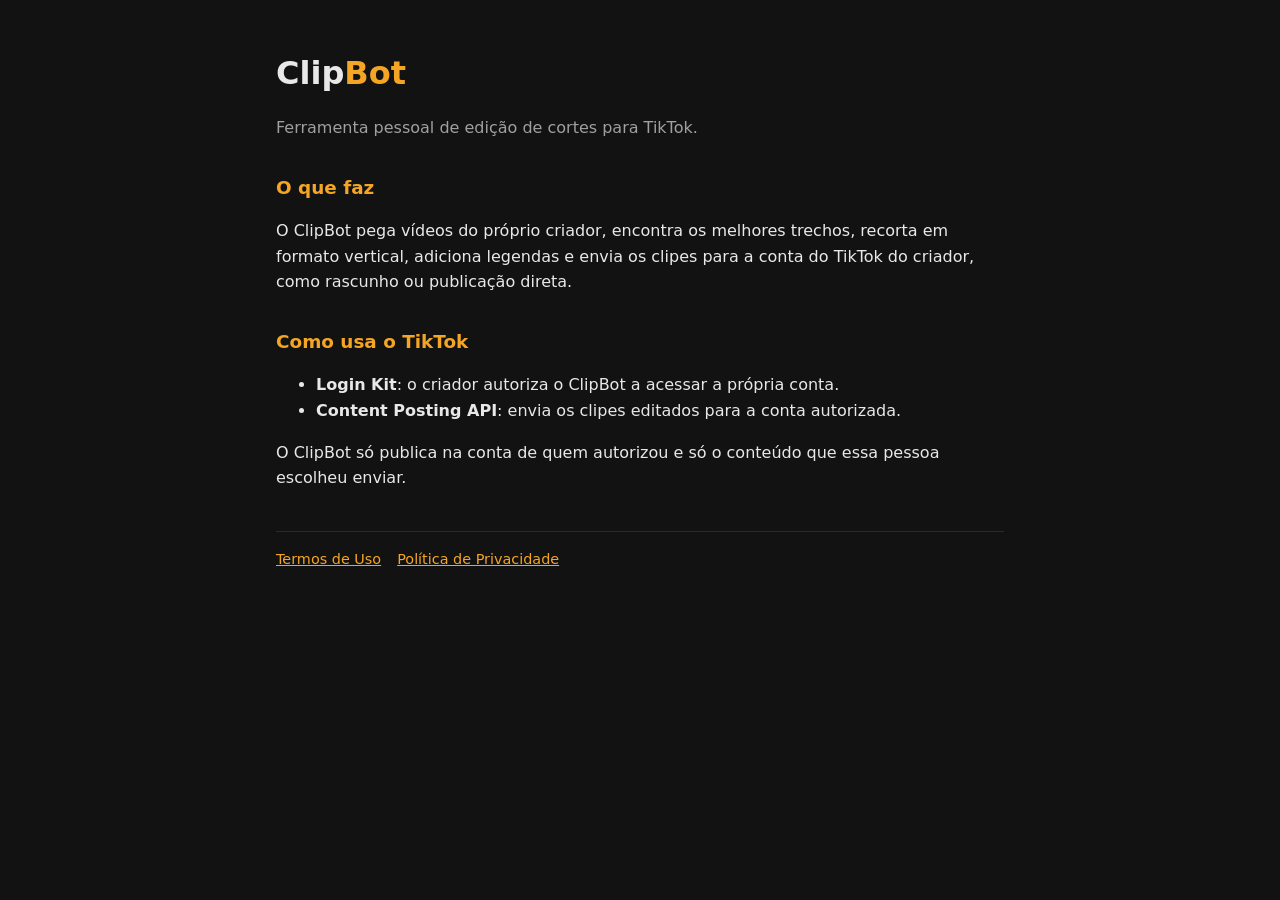
<file: index.html>
<!doctype html>
<html lang="pt-BR">
<head>
<meta charset="utf-8">
<meta name="viewport" content="width=device-width, initial-scale=1">
<title>ClipBot</title>
<link rel="stylesheet" href="estilo.css">
</head>
<body>
<main>
  <h1>Clip<span>Bot</span></h1>
  <p class="suave">Ferramenta pessoal de edição de cortes para TikTok.</p>

  <h2>O que faz</h2>
  <p>O ClipBot pega vídeos do próprio criador, encontra os melhores trechos, recorta em formato vertical,
     adiciona legendas e envia os clipes para a conta do TikTok do criador, como rascunho ou publicação direta.</p>

  <h2>Como usa o TikTok</h2>
  <ul>
    <li><strong>Login Kit</strong>: o criador autoriza o ClipBot a acessar a própria conta.</li>
    <li><strong>Content Posting API</strong>: envia os clipes editados para a conta autorizada.</li>
  </ul>
  <p>O ClipBot só publica na conta de quem autorizou e só o conteúdo que essa pessoa escolheu enviar.</p>

  <nav>
    <a href="termos.html">Termos de Uso</a>
    <a href="privacidade.html">Política de Privacidade</a>
  </nav>
</main>
</body>
</html>
</file>
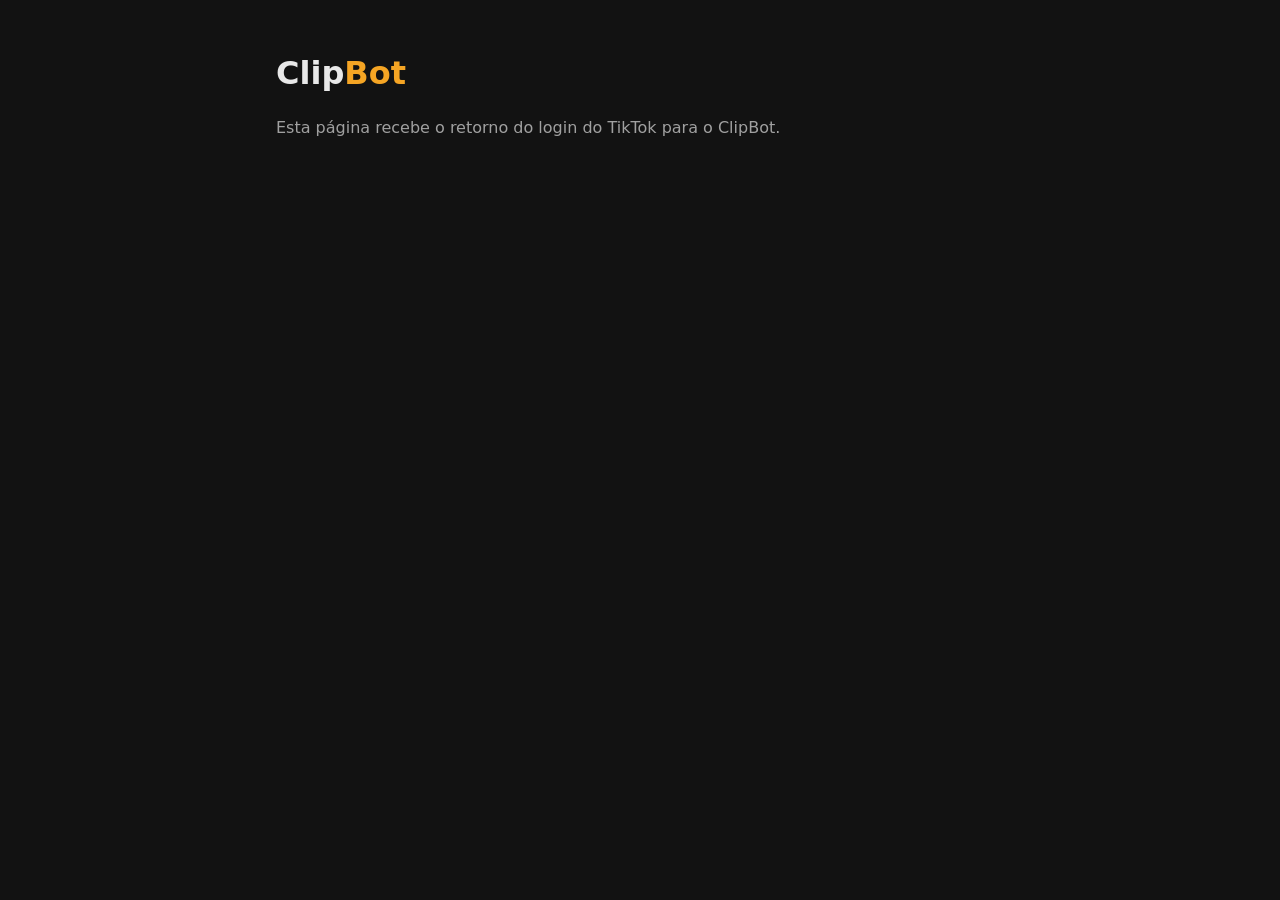
<file: tiktok/index.html>
<!doctype html>
<html lang="pt-BR">
<head>
<meta charset="utf-8">
<meta name="viewport" content="width=device-width, initial-scale=1">
<meta name="referrer" content="no-referrer">
<title>ClipBot conectado</title>
<link rel="stylesheet" href="../estilo.css">
</head>
<body>
<main>
  <h1 id="titulo">Clip<span>Bot</span></h1>
  <p id="msg" class="suave">Lendo a resposta do TikTok...</p>
  <div class="cartao" id="url" hidden></div>
  <button id="copiar" hidden>Copiar endereço</button>
</main>
<script>
  // Esta página não envia nada a lugar nenhum: só mostra o endereço para colar no terminal do ClipBot.
  const p = new URLSearchParams(location.search);
  const msg = document.getElementById("msg");
  if (p.get("code")) {
    msg.textContent = "Autorizado. Copie o endereço abaixo e cole no terminal do ClipBot.";
    const caixa = document.getElementById("url");
    caixa.textContent = location.href;
    caixa.hidden = false;
    const botao = document.getElementById("copiar");
    botao.hidden = false;
    botao.onclick = async () => {
      try { await navigator.clipboard.writeText(location.href); botao.textContent = "Copiado"; }
      catch { botao.textContent = "Selecione e copie à mão"; }
    };
  } else if (p.get("error")) {
    msg.textContent = "O TikTok não autorizou: " + (p.get("error_description") || p.get("error"));
  } else {
    msg.textContent = "Esta página recebe o retorno do login do TikTok para o ClipBot.";
  }
</script>
</body>
</html>
</file>
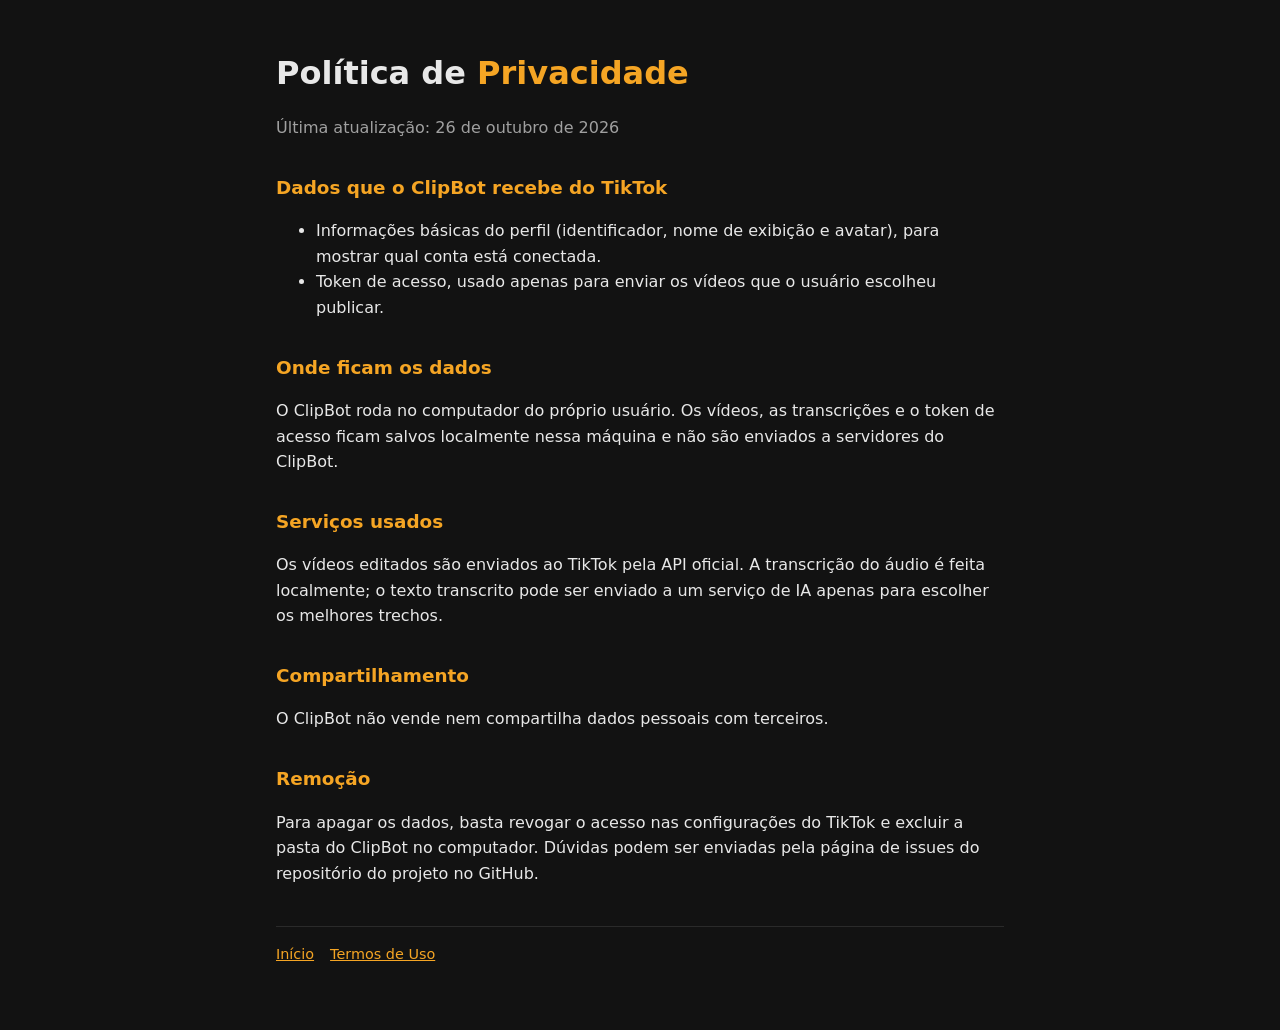
<file: privacidade.html>
<!doctype html>
<html lang="pt-BR">
<head>
<meta charset="utf-8">
<meta name="viewport" content="width=device-width, initial-scale=1">
<title>Política de Privacidade</title>
<link rel="stylesheet" href="estilo.css">
</head>
<body>
<main>
  <h1>Política de <span>Privacidade</span></h1>
  <p class="suave">Última atualização: 26 de outubro de 2026</p>

  <h2>Dados que o ClipBot recebe do TikTok</h2>
  <ul>
    <li>Informações básicas do perfil (identificador, nome de exibição e avatar), para mostrar qual conta está conectada.</li>
    <li>Token de acesso, usado apenas para enviar os vídeos que o usuário escolheu publicar.</li>
  </ul>

  <h2>Onde ficam os dados</h2>
  <p>O ClipBot roda no computador do próprio usuário. Os vídeos, as transcrições e o token de acesso ficam salvos
     localmente nessa máquina e não são enviados a servidores do ClipBot.</p>

  <h2>Serviços usados</h2>
  <p>Os vídeos editados são enviados ao TikTok pela API oficial. A transcrição do áudio é feita localmente; o texto
     transcrito pode ser enviado a um serviço de IA apenas para escolher os melhores trechos.</p>

  <h2>Compartilhamento</h2>
  <p>O ClipBot não vende nem compartilha dados pessoais com terceiros.</p>

  <h2>Remoção</h2>
  <p>Para apagar os dados, basta revogar o acesso nas configurações do TikTok e excluir a pasta do ClipBot no
     computador. Dúvidas podem ser enviadas pela página de issues do repositório do projeto no GitHub.</p>

  <nav>
    <a href="index.html">Início</a>
    <a href="termos.html">Termos de Uso</a>
  </nav>
</main>
</body>
</html>
</file>
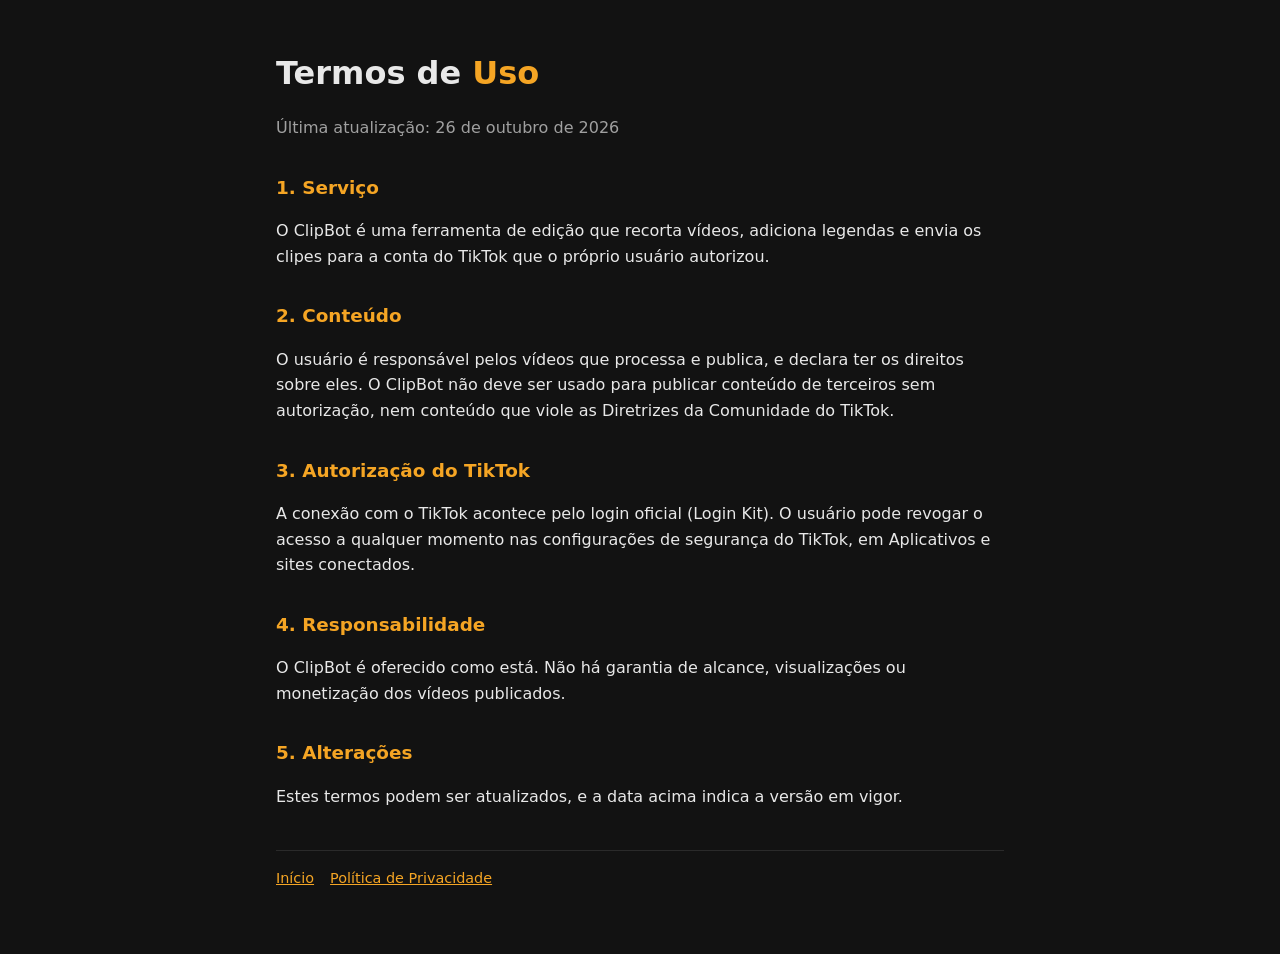
<file: termos.html>
<!doctype html>
<html lang="pt-BR">
<head>
<meta charset="utf-8">
<meta name="viewport" content="width=device-width, initial-scale=1">
<title>Termos de Uso</title>
<link rel="stylesheet" href="estilo.css">
</head>
<body>
<main>
  <h1>Termos de <span>Uso</span></h1>
  <p class="suave">Última atualização: 26 de outubro de 2026</p>

  <h2>1. Serviço</h2>
  <p>O ClipBot é uma ferramenta de edição que recorta vídeos, adiciona legendas e envia os clipes para a conta do
     TikTok que o próprio usuário autorizou.</p>

  <h2>2. Conteúdo</h2>
  <p>O usuário é responsável pelos vídeos que processa e publica, e declara ter os direitos sobre eles. O ClipBot não
     deve ser usado para publicar conteúdo de terceiros sem autorização, nem conteúdo que viole as Diretrizes da
     Comunidade do TikTok.</p>

  <h2>3. Autorização do TikTok</h2>
  <p>A conexão com o TikTok acontece pelo login oficial (Login Kit). O usuário pode revogar o acesso a qualquer momento
     nas configurações de segurança do TikTok, em Aplicativos e sites conectados.</p>

  <h2>4. Responsabilidade</h2>
  <p>O ClipBot é oferecido como está. Não há garantia de alcance, visualizações ou monetização dos vídeos publicados.</p>

  <h2>5. Alterações</h2>
  <p>Estes termos podem ser atualizados, e a data acima indica a versão em vigor.</p>

  <nav>
    <a href="index.html">Início</a>
    <a href="privacidade.html">Política de Privacidade</a>
  </nav>
</main>
</body>
</html>
</file>
<file: estilo.css>
:root { --fundo: #121212; --cartao: #1c1c1c; --texto: #e8e8e8; --suave: #a0a0a0; --destaque: #f5a524; }
* { box-sizing: border-box; }
body { margin: 0; background: var(--fundo); color: var(--texto); font: 16px/1.6 system-ui, -apple-system, "Segoe UI", sans-serif; }
main { max-width: 760px; margin: 0 auto; padding: 48px 16px 64px; }
h1 { font-size: 2rem; margin: 0 0 8px; }
h1 span { color: var(--destaque); }
h2 { font-size: 1.15rem; margin-top: 32px; color: var(--destaque); }
p, li { color: var(--texto); }
.suave { color: var(--suave); }
a { color: var(--destaque); }
nav { display: flex; gap: 16px; flex-wrap: wrap; margin-top: 40px; padding-top: 16px; border-top: 1px solid #2a2a2a; font-size: .9rem; }
.cartao { background: var(--cartao); border: 1px solid #2a2a2a; border-radius: 10px; padding: 16px; word-break: break-all; }
button { background: var(--destaque); color: #121212; border: 0; border-radius: 8px; padding: 10px 18px; font-weight: 700; cursor: pointer; margin-top: 12px; }
</file>
